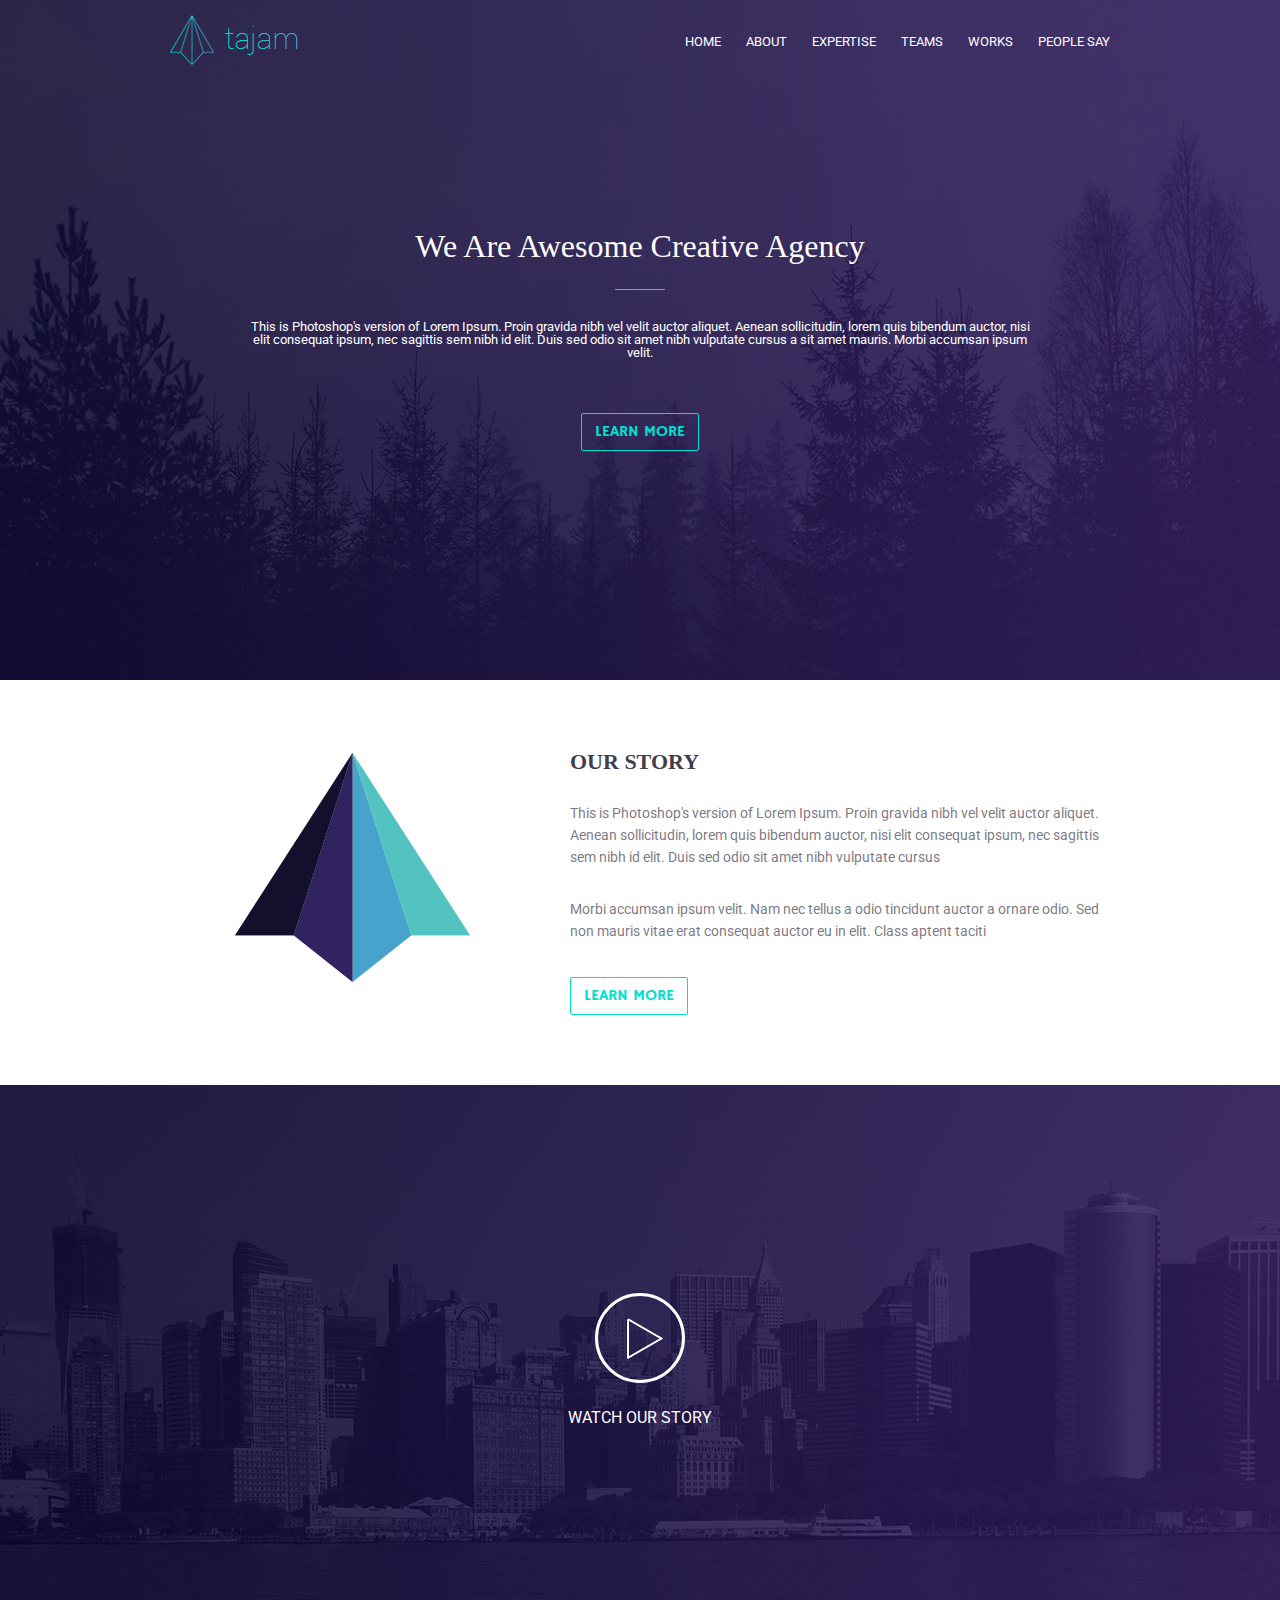
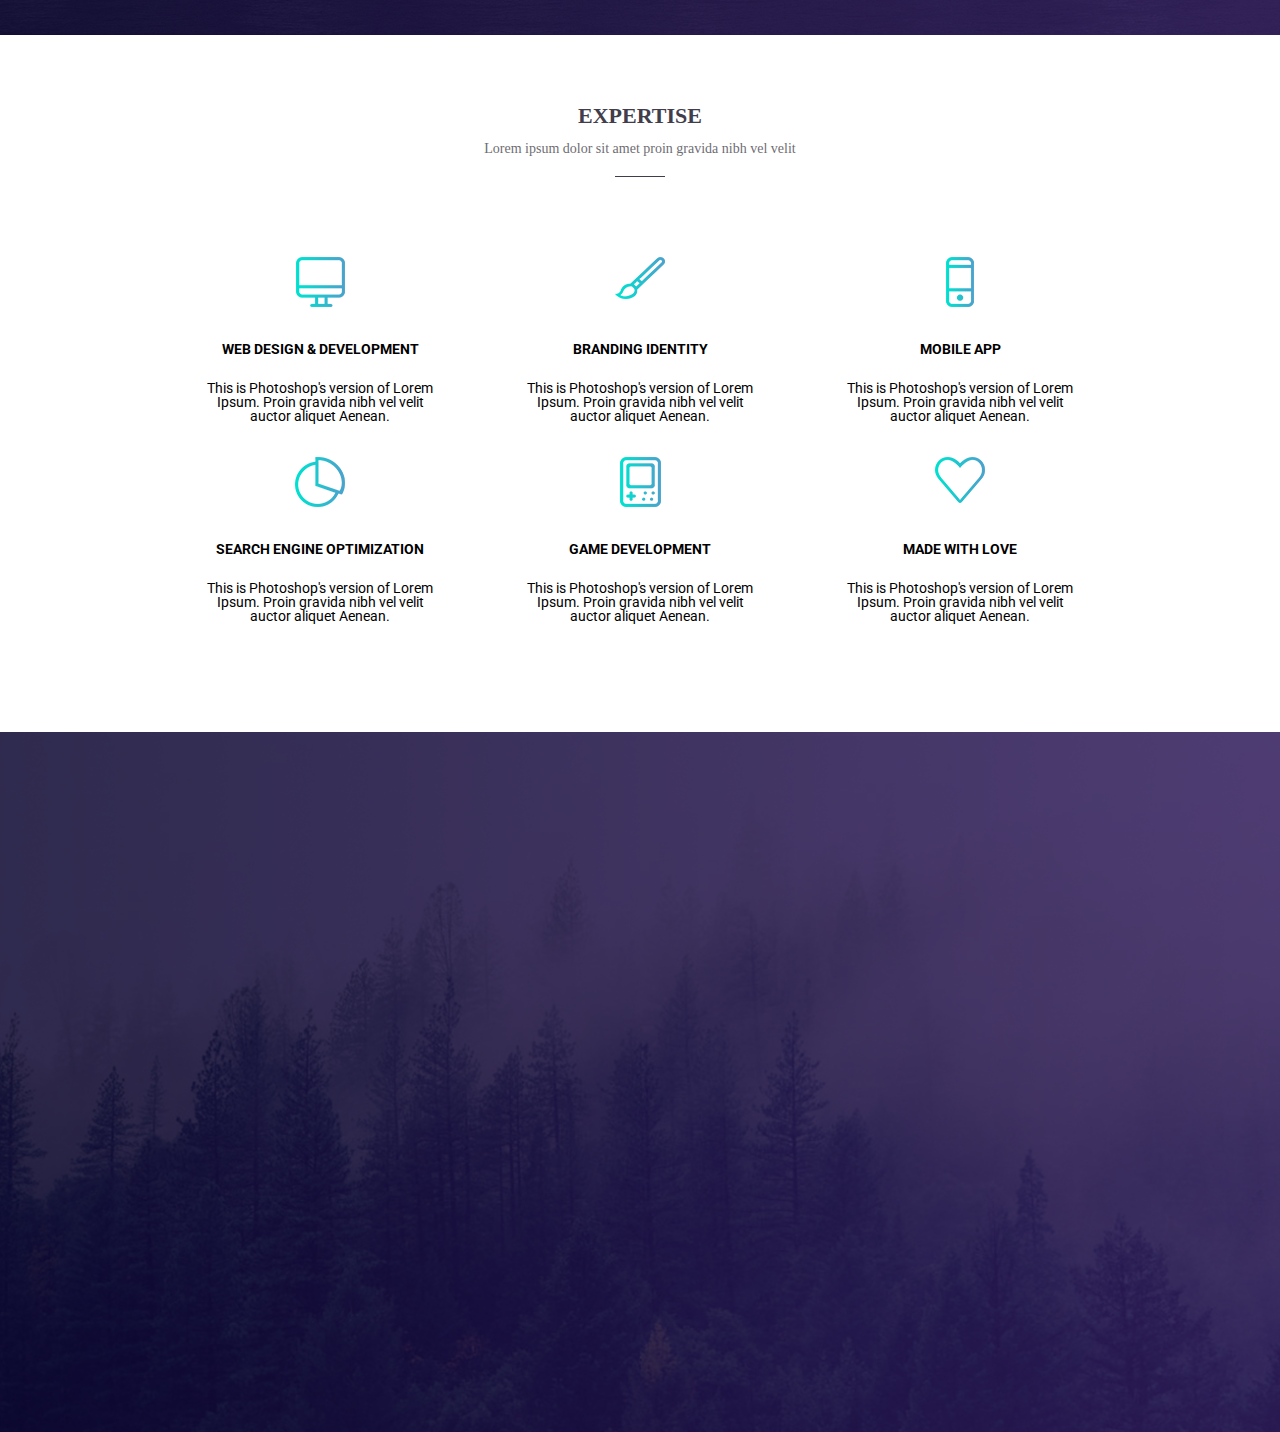
<file: index.html>
<!DOCTYPE html5>
<html lang="en">
<head>
    <meta charset="UTF-8">
    <meta http-equiv="X-UA-Compatible" content="IE=edge">
    <meta name="viewport" content="width=device-width, initial-scale=1.0">
    <title>Project №001. Nutnet</title>
    <link rel="stylesheet" href="../css/style.css">
</head>
<body>
<header class="header">
    <div class="container">
        <div class="header-top">
            <div class="header-top__logo">
                <a href="#"><img src="../image/header/logo.png" alt="logo" class="logo__icon"></a>
            </div>
            <nav class="header-top-menu">
                <ul class="header-top-menu-list">
                    <li>
                        <a href="#" class="header-top-menu-list__item">HOME</a>
                    </li>
                    <li>
                        <a href="#" class="header-top-menu-list__item">ABOUT</a>
                    </li>
                    <li>
                        <a href="#" class="header-top-menu-list__item">EXPERTISE</a>
                    </li>
                    <li>
                        <a href="#" class="header-top-menu-list__item">TEAMS</a>
                    </li>
                    <li>
                        <a href="#" class="header-top-menu-list__item">WORKS</a>
                    </li>
                    <li>
                        <a href="#" class="header-top-menu-list__item">PEOPLE SAY</a>
                    </li>
                </ul>
                <div class="header-top-menu-burger">
                    <span class="header-top-menu-burger__icon"></span>
                </div>
            </nav>
        </div>
        <div class="header-bottom">
            <div class="header-bottom__title">
                <h1>We Are Awesome Creative Agency</h1>
                <hr class="header-bottom-line">
            </div>
            <div class="header-bottom__subtitle">
                <p>This is Photoshop's version  of Lorem Ipsum. Proin gravida nibh vel velit auctor aliquet. Aenean sollicitudin, lorem quis bibendum auctor, nisi elit consequat ipsum, nec sagittis sem nibh id elit. Duis sed odio sit amet nibh vulputate cursus a sit amet mauris. Morbi accumsan ipsum velit.</p>
            </div>
            <div class="header-bottom-button">
                <button class="header-bottom-button__item">LEARN MORE</button>
            </div>
        </div>
    </div>
</header>    <main>
        <div class="main-content-about">
            <div class="container">
                <div class="main-content-about-info">
                    <div class="main-content-about-logo">
                        <img src="../image/main/block-about/logo.png" alt="logo" class="main-content-about-logo__item">
                    </div>
                    <div class="main-content-about-history">
                        <div class="main-content-about-history__title">
                            <h2>OUR STORY</h2>
                        </div>
                        <div class="main-content-about-history__subtitle">
                            <p>This is Photoshop's version  of Lorem Ipsum. Proin gravida nibh vel velit auctor aliquet. Aenean sollicitudin, lorem quis bibendum auctor, nisi elit consequat ipsum, nec sagittis sem nibh id elit. Duis sed odio sit amet nibh vulputate cursus</p>
                            <p>Morbi accumsan ipsum velit. Nam nec tellus a odio tincidunt auctor a ornare odio. Sed non  mauris vitae erat consequat auctor eu in elit. Class aptent taciti</p>
                        </div>
                        <div class="main-content-about-history__button">
                            <button>LEARN MORE</button>
                        </div>
                    </div>
                </div>
            </div>
        </div>
        <div class="main-content-videos">
            <div class="container">
               <div class="main-content-videos__body">
                    <div class="main-content-videos-button">
                        <span class="main-content-videos-button__radius"></span>
                        <span class="main-content-videos-button__play"></span>
                    </div>
                    <div class="main-content-videos__title">
                        <h2>WATCH OUR STORY</h2>
                    </div>
               </div>
            </div>
        </div>
        <div class="main-content-expertise">
            <div class="container">
                <div class="main-content-expertise__body">
                    <div class="main-content-expertise-top">
                        <div class="main-content-expertise-top__title">
                            <h2>EXPERTISE</h2>
                        </div>
                        <div class="main-content-expertise-top__subtitle">
                            <p>Lorem ipsum dolor sit amet proin gravida nibh vel velit</p>
                        </div>
                        <hr class="main-content-expertise-top__line">
                    </div>
                   <div class="main-content-expertise-list">
                        <div class="main-content-expertise-list-card">
                            <div class="main-content-expertise-list-card__image">
                                <img src="../image/main/block-expertise/pc_icon.svg" alt="pc_icon">
                            </div>
                            <div class="main-content-expertise-list-card__title">
                                <h2>WEB DESIGN & DEVELOPMENT</h2>
                                <hr>
                            </div>
                            <div class="main-content-expertise-list-card__description">
                                <p>This is Photoshop's version  of Lorem Ipsum. Proin gravida nibh vel velit auctor aliquet Aenean.</p>
                            </div>
                        </div>
                        <div class="main-content-expertise-list-card">
                            <div class="main-content-expertise-list-card__image">
                                <img src="../image/main/block-expertise/brush_icon.png" alt="brush_icon">
                            </div>
                            <div class="main-content-expertise-list-card__title">
                                <h2>BRANDING IDENTITY</h2>
                            </div>
                            <div class="main-content-expertise-list-card__description">
                                <p>This is Photoshop's version  of Lorem Ipsum. Proin gravida nibh vel velit auctor aliquet Aenean.</p>
                            </div>
                        </div>
                        <div class="main-content-expertise-list-card">
                            <div class="main-content-expertise-list-card__image">
                                <img src="../image/main/block-expertise/mobile_icon.png" alt="mobile_icon">
                            </div>
                            <div class="main-content-expertise-list-card__title">
                                <h2>MOBILE APP</h2>
                            </div>
                            <div class="main-content-expertise-list-card__description">
                                <p>This is Photoshop's version  of Lorem Ipsum. Proin gravida nibh vel velit auctor aliquet Aenean.</p>
                            </div>
                        </div>
                        <div class="main-content-expertise-list-card">
                            <div class="main-content-expertise-list-card__image">
                                <img src="../image/main/block-expertise/clock_icon.png" alt="clock_icon">
                            </div>
                            <div class="main-content-expertise-list-card__title">
                                <h2>SEARCH ENGINE OPTIMIZATION</h2>
                            </div>
                            <div class="main-content-expertise-list-card__description">
                                <p>This is Photoshop's version  of Lorem Ipsum. Proin gravida nibh vel velit auctor aliquet Aenean.</p>
                            </div>
                        </div>
                        <div class="main-content-expertise-list-card">
                            <div class="main-content-expertise-list-card__image">
                                <img src="../image/main/block-expertise/console_icon.png" alt="console_icon">
                            </div>
                            <div class="main-content-expertise-list-card__title">
                                <h2>GAME DEVELOPMENT</h2>
                            </div>
                            <div class="main-content-expertise-list-card__description">
                                <p>This is Photoshop's version  of Lorem Ipsum. Proin gravida nibh vel velit auctor aliquet Aenean.</p>
                            </div>
                        </div>
                        <div class="main-content-expertise-list-card">
                            <div class="main-content-expertise-list-card__image">
                                <img src="../image/main/block-expertise/heart.png" alt="heart_icon">
                            </div>
                            <div class="main-content-expertise-list-card__title">
                                <h2>MADE WITH LOVE</h2>
                            </div>
                            <div class="main-content-expertise-list-card__description">
                                <p>This is Photoshop's version  of Lorem Ipsum. Proin gravida nibh vel velit auctor aliquet Aenean.</p>
                            </div>
                        </div>
                   </div>
                </div>
            </div>
        </div>
        <div class="main-content-team">
            <div class="container">
                
            </div>
        </div>
    </main>
    <script src="js/script.js"></script>
</body>
</html>
</file>
<file: css/style.css>
@import url("https://fonts.googleapis.com/css2?family=Roboto:wght@400;700&display=swap");
@import url("https://fonts.googleapis.com/css2?family=Big+Shoulders+Stencil+Display:wght@100&family=Playfair+Display:wght@400;700&family=Roboto:wght@300&display=swap");
@import url("https://fonts.googleapis.com/css2?family=Big+Shoulders+Stencil+Display:wght@100&family=Hammersmith+One&family=Playfair+Display:wght@400;700&family=Roboto:wght@300&display=swap");
.container {
  max-width: 960px;
  margin: 0 auto;
}

* {
  padding: 0;
  margin: 0;
  border: 0;
}

*, *:before, *:after {
  -moz-box-sizing: border-box;
  -webkit-box-sizing: border-box;
  box-sizing: border-box;
}

:focus, :active {
  outline: none;
}

a:focus, a:active {
  outline: none;
}

nav, footer, header, aside {
  display: block;
}

html, body {
  height: 100%;
  width: 100%;
  font-size: 100%;
  line-height: 1;
  font-size: 14px;
  -ms-text-size-adjust: 100%;
  -moz-text-size-adjust: 100%;
  -webkit-text-size-adjust: 100%;
}

input, button, textarea {
  font-family: inherit;
}

input::-ms-clear {
  display: none;
}

button {
  cursor: pointer;
}

button::-moz-focus-inner {
  padding: 0;
  border: 0;
}

a, a:visited {
  text-decoration: none;
}

a:hover {
  text-decoration: none;
}

ul li {
  list-style: none;
}

img {
  vertical-align: top;
}

h1, h2, h3, h4, h5, h6 {
  font-size: inherit;
  font-weight: inherit;
}

.header {
  background: url("../image/header/background.png") 50%/cover no-repeat;
  min-height: 680px;
}

.header-top {
  display: flex;
  flex-direction: row;
  justify-content: space-between;
}

.header-top__logo {
  padding: 15px 0 0 10px;
}

.header-top-menu {
  padding: 35px 0 0 0;
}

.header-top-menu-list {
  display: flex;
  flex-direction: row;
  flex-wrap: wrap;
}

.header-top-menu-list li {
  margin: 0 25px 0 0;
}

.header-top-menu-list li:last-child {
  margin: 0 10px 0 0;
}

.header-top-menu-list__item {
  font-size: 13px;
  font-family: "Roboto";
  color: #fff;
}

.header-bottom {
  display: flex;
  flex-direction: column;
  justify-content: center;
  align-items: center;
  text-align: center;
  overflow: hidden;
}

.header-bottom__title {
  padding: 165px 0 0 0;
}

.header-bottom__title h1 {
  font-family: "PlayfairDisplay";
  font-size: 32px;
  color: #fff;
}

.header-bottom__title hr {
  margin: 27px 0 0 0;
  background: #00e0d0;
}

.header-bottom__subtitle {
  padding: 30px 0 0 0;
  max-width: 785px;
}

.header-bottom__subtitle p {
  font-family: "Roboto";
  font-size: 13px;
  color: #fff;
}

.header-bottom-button {
  padding: 54px 0 30px 0;
}

.header-bottom-button button:hover {
  color: #fff;
  background: #00e0d0;
  transition: 0.3s;
}

@media (max-width: 768px) {
  .header {
    min-height: 450px;
  }
  .header-top {
    display: flex;
    flex-direction: row;
    justify-content: space-between;
    border-bottom: 1px solid #000;
    box-shadow: 0 0 10px;
  }
  .header-top__logo {
    padding: 15px 0 15px 30px;
  }
  .header-top-menu {
    padding: 0;
  }
  .header-top-menu-list li {
    display: none;
  }
  .header-top-menu-burger {
    margin: 35px 30px 0 0;
  }
  .header-top-menu-burger__icon {
    display: inline-block;
    width: 30px;
    height: 2px;
    background: #00e0d0;
  }
  .header-top-menu-burger__icon::before {
    content: '';
    display: inline-block;
    width: 30px;
    height: 2px;
    background: #00e0d0;
    margin-top: -7px;
  }
  .header-top-menu-burger__icon::after {
    content: '';
    display: inline-block;
    width: 30px;
    height: 2px;
    background: #00e0d0;
    margin-top: 7px;
  }
  .header-top-menu-burger__icon._active {
    display: none;
  }
  .header-bottom {
    padding: 0 20px 0;
  }
  .header-bottom__title {
    padding: 45px 0 0 0;
  }
  .header-bottom__title h1 {
    font-size: 19px;
  }
}

.header-top-menu-list__item:hover, .header-bottom-button button, .main-content-about-history__button button {
  color: #00e0d0;
}

.header-bottom-button button, .main-content-about-history__button button {
  font-family: "Hammersmith One";
  font-size: 16px;
  text-align: center;
  text-transform: uppercase;
  width: 118px;
  height: 38px;
  background: none;
  border: 1px solid #00e0d0;
  border-radius: 2px;
}

.header-bottom__title hr, .main-content-expertise-top__line {
  display: inline-block;
  height: 1px;
  width: 50px;
}

.main-content-about-info {
  display: flex;
  flex-direction: row;
  justify-content: space-between;
}

.main-content-about-logo {
  padding: 40px 0 0 75px;
  display: flex;
  align-self: center;
}

.main-content-about-history {
  margin: 0 20px 0 100px;
  display: flex;
  flex-direction: column;
  justify-content: flex-start;
}

.main-content-about-history__title {
  margin: 71px 0 0 0;
}

.main-content-about-history__title h2 {
  font-size: 22px;
  font-family: "PlayfairDisplay";
  color: #413D4B;
  font-weight: bold;
}

.main-content-about-history__subtitle {
  margin: 30px 0 0 0;
}

.main-content-about-history__subtitle p {
  font-size: 14px;
  font-family: "Roboto";
  padding: 30px 0 0 0;
  line-height: 1.571;
  color: rgba(65, 61, 75, 0.7);
}

.main-content-about-history__subtitle p:first-child {
  padding: 0;
}

.main-content-about-history__button {
  display: inline-block;
  padding: 34px 0 0 0;
}

@media (max-width: 768px) {
  .main-content-about {
    padding: 0 15px 0;
  }
  .main-content-about-info {
    display: flex;
    flex-direction: column;
    justify-content: center;
    align-items: center;
  }
  .main-content-about-logo {
    display: inline-block;
    padding: 30px 0 0 0;
  }
  .main-content-about-logo img {
    width: 175px;
    height: 170px;
  }
  .main-content-about-history {
    margin: 0 10px 0;
  }
  .main-content-about-history__title h2 {
    text-align: center;
  }
  .main-content-about-history__subtitle {
    text-align: center;
  }
  .main-content-about-history__button {
    display: flex;
    justify-content: center;
  }
}

.main-content-videos {
  margin-top: 70px;
  background: url("../image/main/block-videos/background.png") 50%/cover no-repeat;
  min-height: 550px;
  display: flex;
  align-items: center;
  display: -ms-flexbox;
}

.main-content-videos__body {
  display: flex;
  flex-direction: column;
  align-items: center;
}

.main-content-videos__title {
  padding: 70px 0 0 0;
  color: white;
  font-size: 16px;
  font-family: "Roboto";
}

.main-content-videos-button {
  display: flex;
  flex-direction: column;
}

.main-content-videos-button span {
  display: inline-block;
}

.main-content-videos-button__radius {
  width: 90px;
  height: 90px;
  border: 3px solid #fff;
  border-radius: 50%;
}

.main-content-videos-button__play {
  margin: -45px 0 0 13px;
  position: relative;
  width: 40px;
  height: 1px;
  border: 1px solid #fff;
  background: #fff;
  transform: rotate(270deg);
  border-radius: 10px;
}

.main-content-videos-button__play::before {
  display: inline-block;
  border-radius: 10px;
  position: absolute;
  margin-left: 8.6px;
  margin-top: 16px;
  content: '';
  width: 40px;
  height: 1px;
  border: 1px solid #fff;
  background: #fff;
  transform: rotate(120deg);
}

.main-content-videos-button__play::after {
  display: inline-block;
  border-radius: 10px;
  position: absolute;
  margin-top: 16px;
  margin-left: -10.5px;
  content: '';
  width: 40px;
  height: 1px;
  border: 1px solid #fff;
  background: #fff;
  transform: rotate(240deg);
}

@media (max-width: 768px) {
  .main-content-videos {
    min-height: 300px;
  }
}

.main-content-expertise__body {
  display: flex;
  flex-direction: column;
}

.main-content-expertise-top {
  margin: 70px 0 0 0;
  display: flex;
  flex-direction: column;
  align-items: center;
}

.main-content-expertise-top__title {
  font-size: 22px;
  font-family: "PlayfairDisplay";
  color: #413d4b;
  font-weight: 700;
}

.main-content-expertise-top__subtitle {
  font-size: 14px;
  font-family: "PlayfairDisplay";
  color: #2f2d35;
  opacity: 0.7;
  margin: 15px 0 0 0;
}

.main-content-expertise-top__line {
  margin: 20px 0 0 0;
  background: #413d4b;
}

.main-content-expertise-list {
  margin: 50px 0 0 0;
  display: flex;
  justify-content: flex-start;
  flex-wrap: wrap;
}

.main-content-expertise-list-card {
  width: 320px;
  min-height: 200px;
  max-height: 300px;
  display: flex;
  flex-direction: column;
  align-items: center;
  text-align: center;
}

.main-content-expertise-list-card__image {
  width: 50px;
  height: 50px;
  margin: 30px 0 35px 0;
}

.main-content-expertise-list-card__title {
  font-family: "Roboto";
  font-weight: 700;
  margin: 0 0 25px 0;
}

.main-content-expertise-list-card__description {
  width: 75%;
  font-family: "Roboto";
}

@media (max-width: 960px) {
  .main-content-expertise-list {
    padding: 0 25px 0;
    display: flex;
    justify-content: space-between;
  }
  .main-content-expertise-list-card {
    width: 50%;
  }
  .main-content-expertise-list-card__description {
    width: 80%;
  }
}

@media (max-width: 560px) {
  .main-content-expertise-top__subtitle {
    text-align: center;
    font-size: 16px;
  }
  .main-content-expertise-list {
    display: flex;
    justify-content: center;
    align-items: center;
  }
  .main-content-expertise-list-card {
    width: 100%;
  }
  .main-content-expertise-list-card__description {
    width: 80%;
  }
}

.main-content-team {
  margin: 105px 0 0 0;
  background: url("../image/main/block-team/background.png") 50%/cover no-repeat;
  min-height: 700px;
}
</file>
